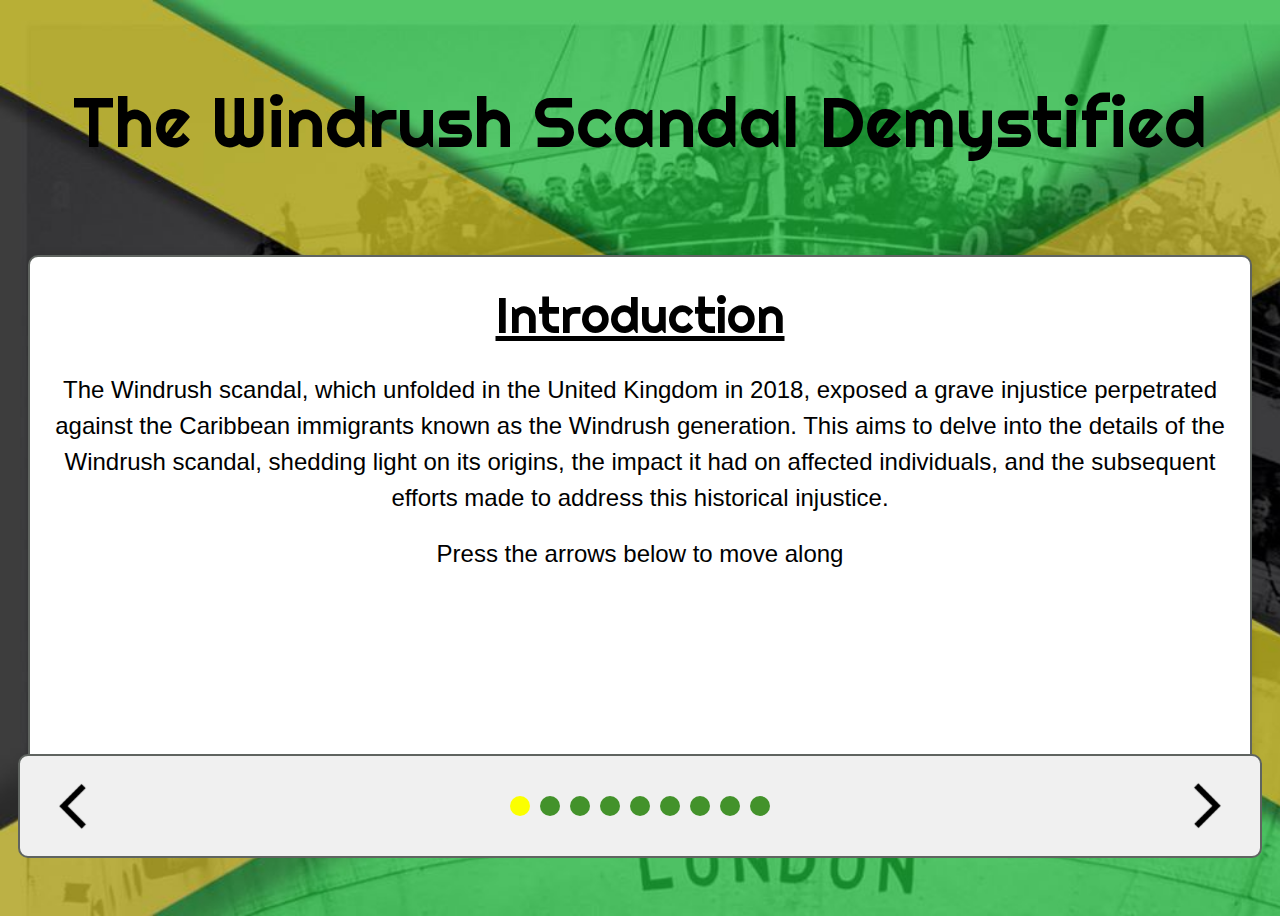
<file: Other Sites/Site7/Index.html>
<!-- Index.html -->

<!--
Maded By Joel

Find more about my work om https://github.com/TheRealJoelmatic
not to active on there but has all my open source stuff.

Ive tryed to make the code as reably as possable with comments and stuff like that ;)
-->

<!DOCTYPE html>
<html>
<head>
	<!-- Info meta tags, important for social media + SEO -->
	<title>The Windrush scandal</title>
	<meta name="description" content="What was the the windrush scandal all about?">
	<meta property="og:title" content="Windrush - The Windrush Scandal">
	<meta property="og:site_name" content="Windrush">
	<meta property="og:description" content="What was the the windrush scandal all about?">
	<meta property="og:image" content="https://www.blackhistorymonth.org.uk/wp-content/uploads/2021/06/Windrush-Commemoration-2021-Poster-Final-002.jpg">
	<meta property="og:url" content="https://media.discordapp.net/">
	<meta name="twitter:card" content="summary_large_image">

	<link rel="icon" type="image/png" href="favicon-16x16.png" sizes="16x16" />
  
  <meta name="viewport" content="width=device-width, initial-scale=1.0">
	<meta charset="utf-8">
	<link rel="preconnect" href="https://fonts.googleapis.com">
	<link rel="preconnect" href="https://fonts.gstatic.com" crossorigin>

  <!-- Fonts -->
    
	<link href="https://fonts.googleapis.com/css2?family=Open+Sans:wght@400;700&display=swap" rel="stylesheet">
  <link href="https://fonts.googleapis.com/css2?family=Righteous&display=swap" rel="stylesheet">


	<link rel="stylesheet" href="stylesheet.css">
    <script src="script.js"></script>
</head>
<body>
    <!-- The Title -->
    <div class="title">
      <p>The Windrush Scandal Demystified</p>
    </div>
    <!-- The first card -->
    <div class="container">
      <!-- The Cards Title -->
      <div class="card1">
      
        <div class="cardTitle fadeIn" id="cardTitle">
          <p>Introduction</p>
        </div>
        <!-- The Cards Text -->
        <div class="cardtext1 fadeIn" id="cardText">
            <p>
                The Windrush scandal, which unfolded in the United Kingdom in 2018,
                exposed a grave injustice perpetrated against the Caribbean immigrants known as the Windrush generation.
                This aims to delve into the details of the Windrush scandal, shedding light on its origins, the impact it had on affected individuals,
                and the subsequent efforts made to address this historical injustice.
            </p>      
        </div>
        <p style="margin-top: 20px;" class="cardtext1 fadeIn" id="moveAlong">
          Press the arrows below to move along
      </p>
      </div>
    </div>
  
    <!-- Bottem Bar -->
    <div class="navigation">

      <img src="img/arrow.png" alt="left-arrow" width="60" height="60" style="margin-right: auto; margin-left: 0;" onclick="changeText(false)">
      <div class="circle"></div>
      <div class="circle"></div>
      <div class="circle"></div>
      <div class="circle"></div>
      <div class="circle"></div>
      <div class="circle"></div>
      <div class="circle"></div>
      <div class="circle"></div>
      <div class="circle"></div>
      <img src="img/arrow.png" class="rotate" alt="right-arrow" width="60" height="60" style="margin-left: auto; margin-right: 0;" onclick="changeText(true)">
      
    </div>
  </body>
</html>
</file>
<file: Other Sites/Site7/stylesheet.css>
/* stylesheet.css */

/* 

The Screen size the website was made for is 1920x1080
Ive tryed to make it work as best as i could for smaller/bigger screen sizes
Bit clunky on phone but works

*/

body {
  background-image: url("img/background.jpeg");
  background-size: cover;
  background-repeat: no-repeat;
  font-family: 'Poppins', sans-serif;
  display: flex;
  flex-direction: column;
  justify-content: flex-start;
  align-items: center;
  min-height: 100vh;
  overflow: hidden;
}

.container {
  display: flex;
  justify-content: center;
  align-items: center;
  margin-top: 20px;
  max-width: 100%;
  padding: 0 20px;
  box-sizing: border-box;
}

.card1 {
  background-color: #ffffff;
  border-radius: 20px;
  padding: 20px;
  box-shadow: 0 0 10px rgba(0, 0, 0, 0.1);
  width: 1200px;
  max-width: 100%;
  height: 500px;
  font-size: 24px;
  line-height: 1.5;
  text-align: center;
  animation: fadeIn 2s ease-in-out;
  border: 2px solid rgb(95, 100, 96);
  border-radius: 10px;
}


.title {
  color: rgb(0, 0, 0);
  text-align: center;
  font-size: 70px;
  font-family: 'Righteous', cursive;
  animation: fadeIn 4s ease-in-out;
}

.cardTitle {
  color: black;
  text-align: center;
  font-size: 50px;
  text-decoration: underline;
  opacity: 0;
  animation: fadeInAnimation 2s ease-in-out forwards;
  font-family: 'Righteous', cursive;
}

.cardtext1 {
  margin-top: 20px;
  opacity: 0;
  animation: fadeInAnimation 4s ease-in-out forwards;
}

.moveAlong1 {
  animation: fadeInAnimation 4s ease-in-out forwards;
}

.navigation {
  display: flex;
  justify-content: space-evenly;
  align-items: center;
  margin-top: 20px;
  margin-bottom: 20px;
  background-color: #f0f0f0;
  border-radius: 10px;
  padding: 20px;
  width: 100%;
  max-width: 1200px;
  height: auto;
  margin-top: -5vh;
  animation: slideIn 2s ease-in-out;
  border: 2px solid rgb(95, 100, 96);
  border-radius: 10px;
}

.navigation a {
  margin: 0 10px;
}

.circle {
  width: 20px;
  height: 20px;
  margin: 0 2px;
  border-radius: 50%;
  background-color: #43922b;
  margin: 0 5px;
  cursor: pointer;
}

.active {
  background-color: #fbff00;
}

.rotate {
  transform: rotate(180deg);
}

.social {
  position: relative;
  width: 200;
  height: 100vh;
}

.box {
  position: absolute;
  bottom: 0;
  right: 0;
  background-color: #ccc;
  padding: 10px;
  z-index: 9999;
  border-radius: 20%;
}

.right-arrow,
.left-arrow {
  transition: transform 0.5s ease-in-out;
}

.fadeIn {
  opacity: 0;
  animation: slideIn 1s ease-in-out;
}

.fadeIn:not(.active) {
  opacity: 1;
}

.slide-out {
  transform: translateX(100%);
}

@keyframes slideIn {
  0% {
    opacity: 0;
    transform: translateY(-100%);
  }
  100% {
    opacity: 1;
    transform: translateY(0);
  }
}

@keyframes fadeIn {
  0% {
    opacity: 0;
  }
  100% {
    opacity: 1;
  }
}

@media screen and (max-width: 600px) {
  .title {
    font-size: 4vw;
  }

  .card1 {
    font-size: 8px;
  }

  .navigation {
    margin-top: -5vh;
  }

  .cardtext1 {
    font-size: 9px;
  }
}
</file>
